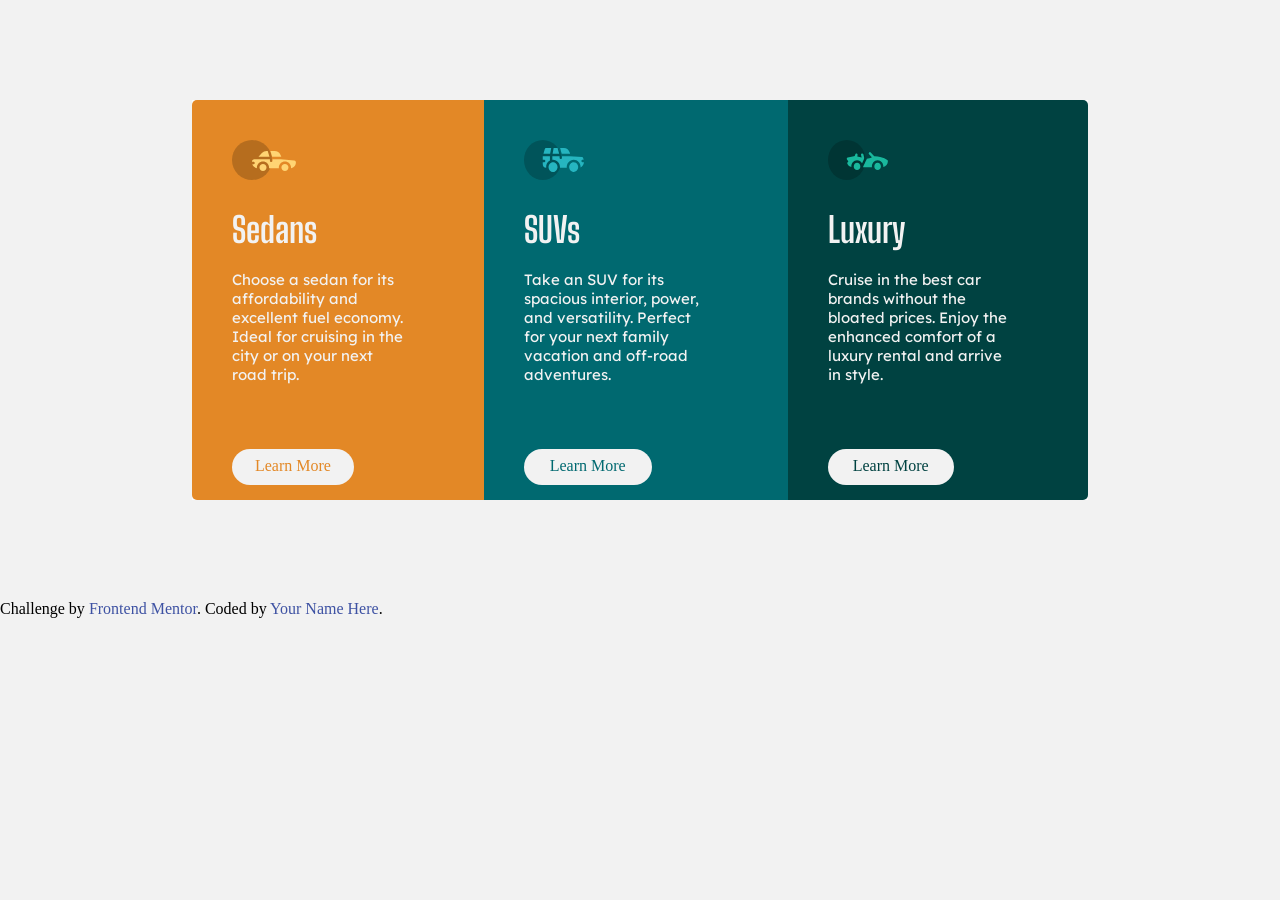
<file: 01_TPUNO/index.html>
<!DOCTYPE html>
<html lang="en">
<head>
  <meta charset="UTF-8">
  <meta name="viewport" content="width=device-width, initial-scale=1.0"> <!-- displays site properly based on user's device -->
  
  <link rel="icon" type="image/png" sizes="32x32" href="./images/favicon-32x32.png">
  <link rel="preconnect" href="https://fonts.googleapis.com">
  <link rel="preconnect" href="https://fonts.gstatic.com" crossorigin>
  <link href="https://fonts.googleapis.com/css2?family=Big+Shoulders+Display:wght@700&family=Lexend+Deca&family=Oswald:wght@400;700&display=swap" rel="stylesheet">
  <link rel="stylesheet" href="css/style.css">
  <title>Frontend Mentor | 3-column preview card component</title>

</head>
<body> 
<div class="union">

          <div class="sedans">
              <div class="Contenedor">
                      <div class="ContenedorImagen">
                          <img src="images/icon-sedans.svg" alt="Imagen Sedan" >
                      </div>

                      <div class="ContenedorTitulo">
                           <h2> Sedans</h2>
                      </div> 

                      <div class="ContenedorParrafo"> 
                          <p>Choose a sedan for its affordability and excellent fuel economy. Ideal for cruising in the city 
                           or on your next road trip.</p>
                      </div> 

                     <div class="ContenedorBoton">
                           <a href="#" class="Sedanboton">Learn More</a>
                   </div>

              </div>  
          </div>


          <div class="suvs">
             <div class="Contenedor">
                   <div class="ContenedorImagen">
                           <img src="images/icon-suvs.svg" alt="Imagen Suvs" class="imagen">
                   </div>
                    <div class="ContenedorTitulo">
                         <h2>SUVs</h2>
                    </div>  
                    <div class="ContenedorParrafo"> 
                        <p>Take an SUV for its spacious interior, power, and versatility. Perfect for your next family vacation 
                        and off-road adventures.</p>
                    </div> 
                     <div class="ContenedorBoton">
                           <a href="#" class="SuvsBoton">Learn More</a>
                   </div>

            </div>
        </div>

        <div class="luxury">
              <div class="Contenedor">
                    <div class="ContenedorImagen">
                        <img src="images/icon-luxury.svg" alt="Luxury" class="imagen">
                    </div>

                    <div class="ContenedorTitulo">    
                        <h2>Luxury</h2>
                    </div>  

                    <div class="ContenedorParrafo">    
                        <p> Cruise in the best car brands without the bloated prices. Enjoy the enhanced comfort of a luxury 
                        rental and arrive in style.</p>
                    </div> 

                    <div class="ContenedorBoton">    
                         <a href="#" class="LuxuryBoton">Learn More</a>
                    </div>
            </div>
      </div>
  </div>

  <div class="attribution">
    Challenge by <a href="https://www.frontendmentor.io?ref=challenge" target="_blank">Frontend Mentor</a>. 
    Coded by <a href="#">Your Name Here</a>.
  </div>
</body>
</html>
</file>
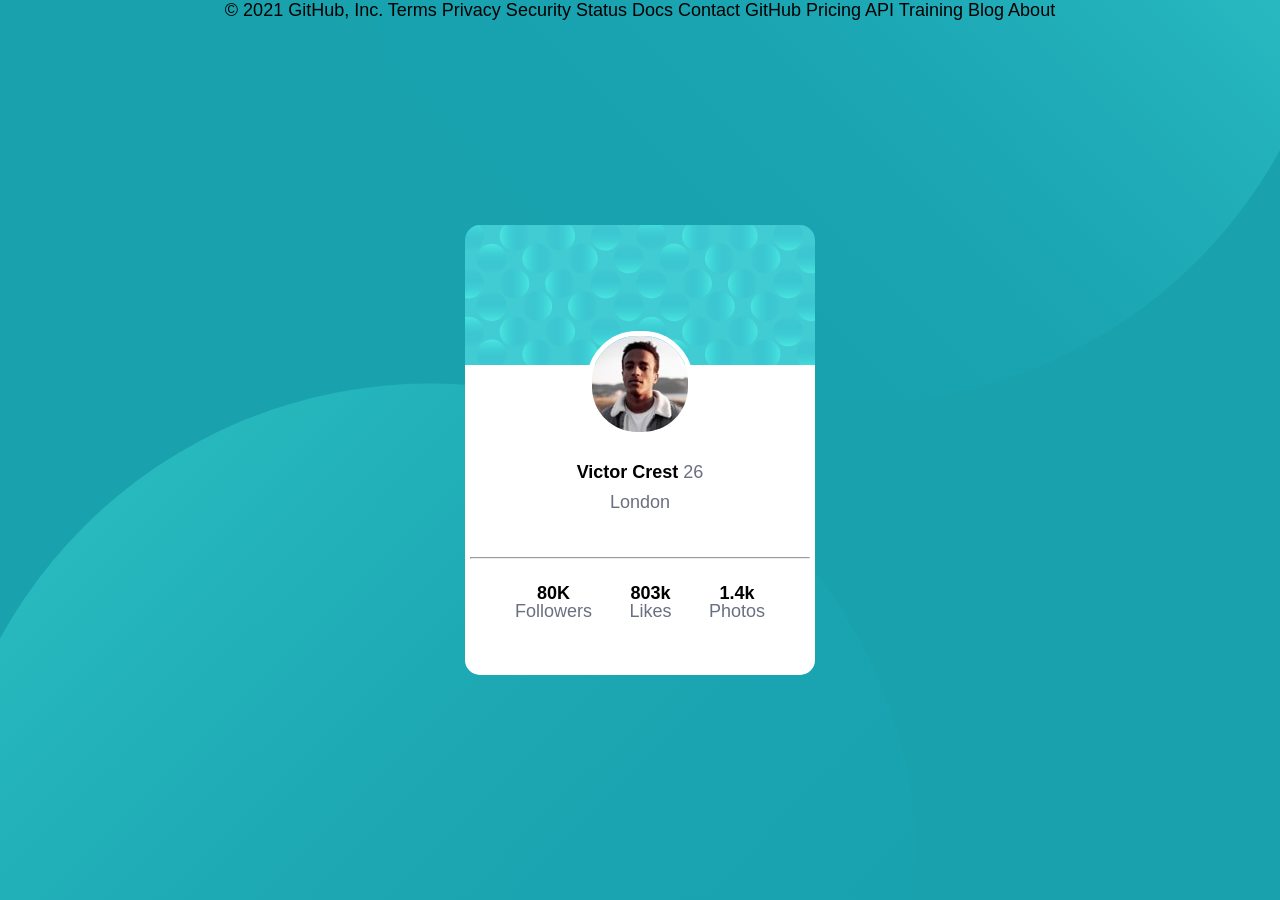
<file: desafionucba2-main/index.html>
<!DOCTYPE html>
<html lang="en">
<head>
  <meta charset="UTF-8">
  <meta name="viewport" content="width=device-width, initial-scale=1.0"> <!-- displays site properly based on user's device -->

  <link rel="icon" type="image/png" sizes="32x32" href="./images/favicon-32x32.png">
  <link rel="stylesheet" href="styles.css">
  
  <title>Frontend Mentor | Profile card component</title>

  <!-- Feel free to remove these styles or customise in your own stylesheet 👍 -->

</head>
<body>
  <main>
    <div class="card">
        
        <div class="data">
                                  <img src="./images/image-victor.jpg" alt="profile-pic" class="foto">

                 <div class="info">
                                 <div class= "dataso">
                                            <!-- <div class="nombre"> 
                                                      <p>Victor Crest <span>26</span></p>
                                                      
                                            </div>
                                 </div>
                                  <div class="ciudad">
                                    <span>London</span>  -->

                                    <div class="information_victor">
                                      <p>Victor Crest <span>26</span> </p>
                                      <p class="london"><span>London</span> </p> 
                                    </div>
                                  </div>

                 </div>
                 
                 <div class="interlineado">
                          <hr>

                 </div>
                 <div class="stats">
                                 
                                  <!-- <div class="seguidores">
                                      <h3>80K
                                      <dl><dt class="gris">Followers</dt></dl>
                                    </h3>
                                  </div>
                                  <div class="likes">
                                      <h3>
                                        803K 
                                        <dl><dt class="gris">Likes</dt></dl> 
                                      </h3>
                                  </div>
                                  <div class="fotos">
                                      <h3>1.4K
                                        <p class="gris">Photos</p>
                                      </h3> 
                                  </div> -->
                                  <div><p class="followers">80K</p> <p><span>Followers</span> </p> </div>
                                  <div><p>803k</p> <p><span>Likes</span> </p> </div>
                                  <div><p>1.4k</p> <p><span>Photos</span> </p> </div>

                 </div>
        </div>
    </div> <!--fin del div card -->
    
   
</main>
  
  

<!-- <footer>
  <div class="attribution">
    Challenge by <a href="https://www.frontendmentor.io?ref=challenge" target="_blank">Frontend Mentor</a>. 
    Coded by <a href="#">Your Name Here</a>.
  </div>
</footer> -->
</body>
</html>

<!-- Victor Crest
26
London
80K
Followers
803K
Likes
1.4K
Photos -->
© 2021 GitHub, Inc.
Terms
Privacy
Security
Status
Docs
Contact GitHub
Pricing
API
Training
Blog
About
</file>
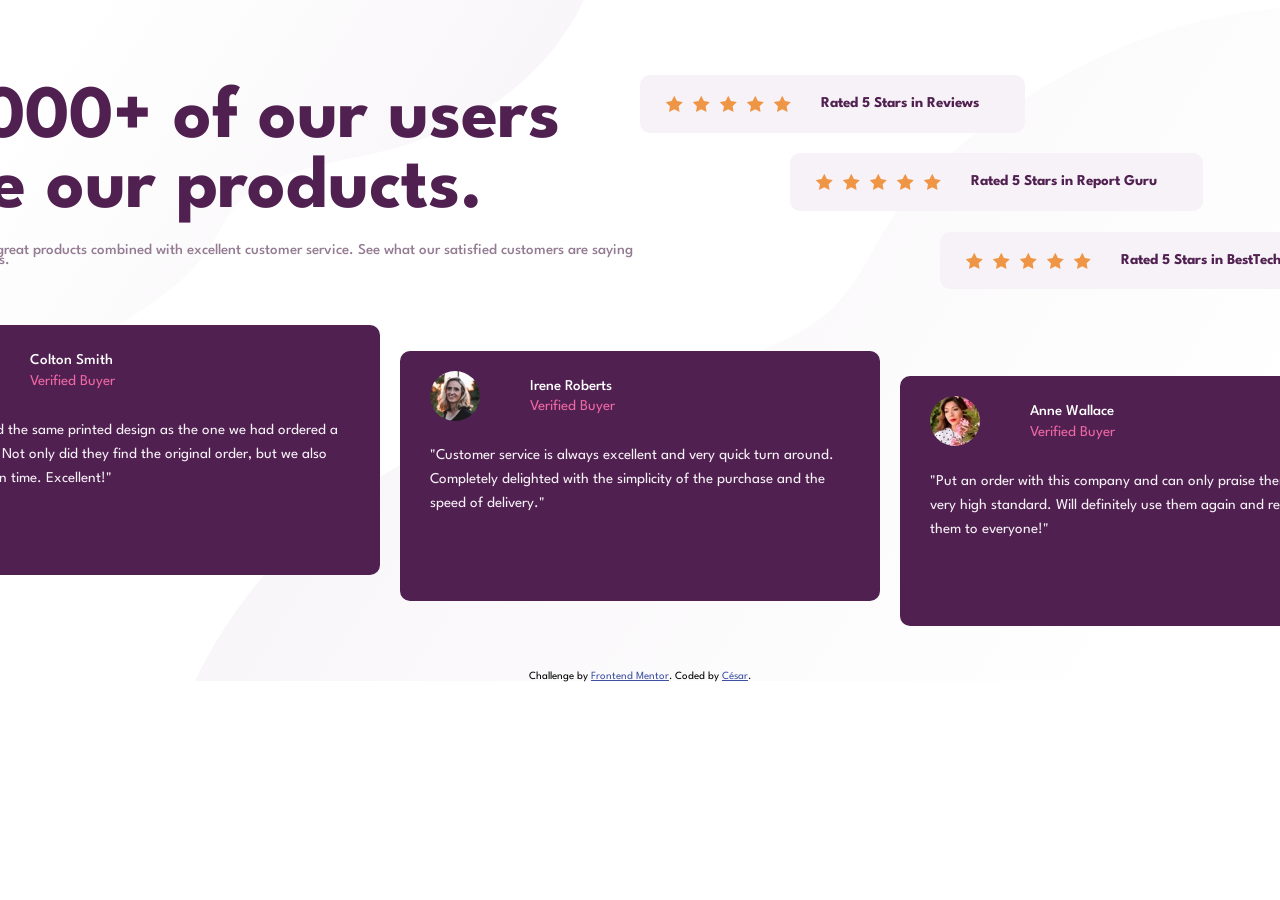
<file: 03_TPDOS/Frontend-mentor3-main/index.html>
<!DOCTYPE html>
<html lang="en">
  <head>
    <meta charset="UTF-8" />
    <meta name="viewport" content="width=device-width, initial-scale=1.0" />
    <!-- displays site properly based on user's device -->
    
    <link rel="stylesheet" href="./styles.css">
    <link
      rel="icon"
      type="image/png"
      sizes="32x32"
      href="./images/favicon-32x32.png"
    />

    <title>Frontend Mentor | Social proof section</title>

    <!-- Feel free to remove these styles or customise in your own stylesheet 👍 -->
    <style>
      .attribution {
        font-size: 11px;
        text-align: center;
      }
      .attribution a {
        color: hsl(228, 45%, 44%);
      }
    </style>
  </head>
  <body>
  <div class="container">
    <div class="part_1">
      <div class="service col-6">
        <h1>10,000+ of our users love our products.</h1>
    
        <p>We only provide great products combined with excellent customer service.
          See what our satisfied customers are saying about our services.
        </p>
      </div>

      <div class="rated col-6">
        <div class="stars stars_left"> 
          <img src="./images/icon-star.svg" alt="Icon star"><img src="./images/icon-star.svg" alt="Icon star"><img src="./images/icon-star.svg" alt="Icon star"><img src="./images/icon-star.svg" alt="Icon star"><img src="./images/icon-star.svg" alt="Icon star">
          <p>Rated 5 Stars in Reviews</p> 
        </div>

        <div class="stars stars_center"> <img src="./images/icon-star.svg" alt="Icon star"><img src="./images/icon-star.svg" alt="Icon star"><img src="./images/icon-star.svg" alt="Icon star"><img src="./images/icon-star.svg" alt="Icon star"><img src="./images/icon-star.svg" alt="Icon star">
          <p>Rated 5 Stars in Report Guru</p>  
        </div>

        <div class="stars stars_right"> <img src="./images/icon-star.svg" alt="Icon star"><img src="./images/icon-star.svg" alt="Icon star"><img src="./images/icon-star.svg" alt="Icon star"><img src="./images/icon-star.svg" alt="Icon star"><img src="./images/icon-star.svg" alt="Icon star">
           <p>Rated 5 Stars in BestTech</p>  
        </div>

      </div>
    </div>

    
      <div class="profiles">
        <div class="card colton col-4">
          
          <div class="personal_information">
            <img src="./images/image-colton.jpg" alt="" class="profile_pic">
            <div class="name">     
            <p>Colton Smith</p>  
            <p class="verified">Verified Buyer</p> 
            </div> 
          </div>
          <div class="information">
            <p> "We needed the same printed design as the one we had ordered a week prior.
                Not only did they find the original order, but we also received it in time.
                Excellent!"</p>
          </div>
        </div>

        <div class="card irene col-4">
          
          <div class="personal_information">
            <img src="./images/image-irene.jpg" alt="">
            <div class="name">
            <p>Irene Roberts</p> 
            <p class="verified">Verified Buyer</p> 
            </div>
          </div>
          <div class="information">
            <p>"Customer service is always excellent and very quick turn around. Completely
                delighted with the simplicity of the purchase and the speed of delivery."</p>
          </div>
        </div>

        <div class="card anne col-4">
          <div class="personal_information">
            <img src="./images/image-anne.jpg" alt="">
            <div class="name">
            <p>Anne Wallace</p> 
            <p class="verified">Verified Buyer</p> 
            </div>
          </div>
          <div class="information">
            <p>"Put an order with this company and can only praise them for the very high
                standard. Will definitely use them again and recommend them to everyone!"</p>
          </div>
        </div>

      </div>
    
    
  </div>

    <div class="attribution">
      Challenge by
      <a href="https://www.frontendmentor.io?ref=challenge" target="_blank"
        >Frontend Mentor</a
      >. Coded by <a href="#">César</a>.
    </div>
  </body>
</html>
</file>
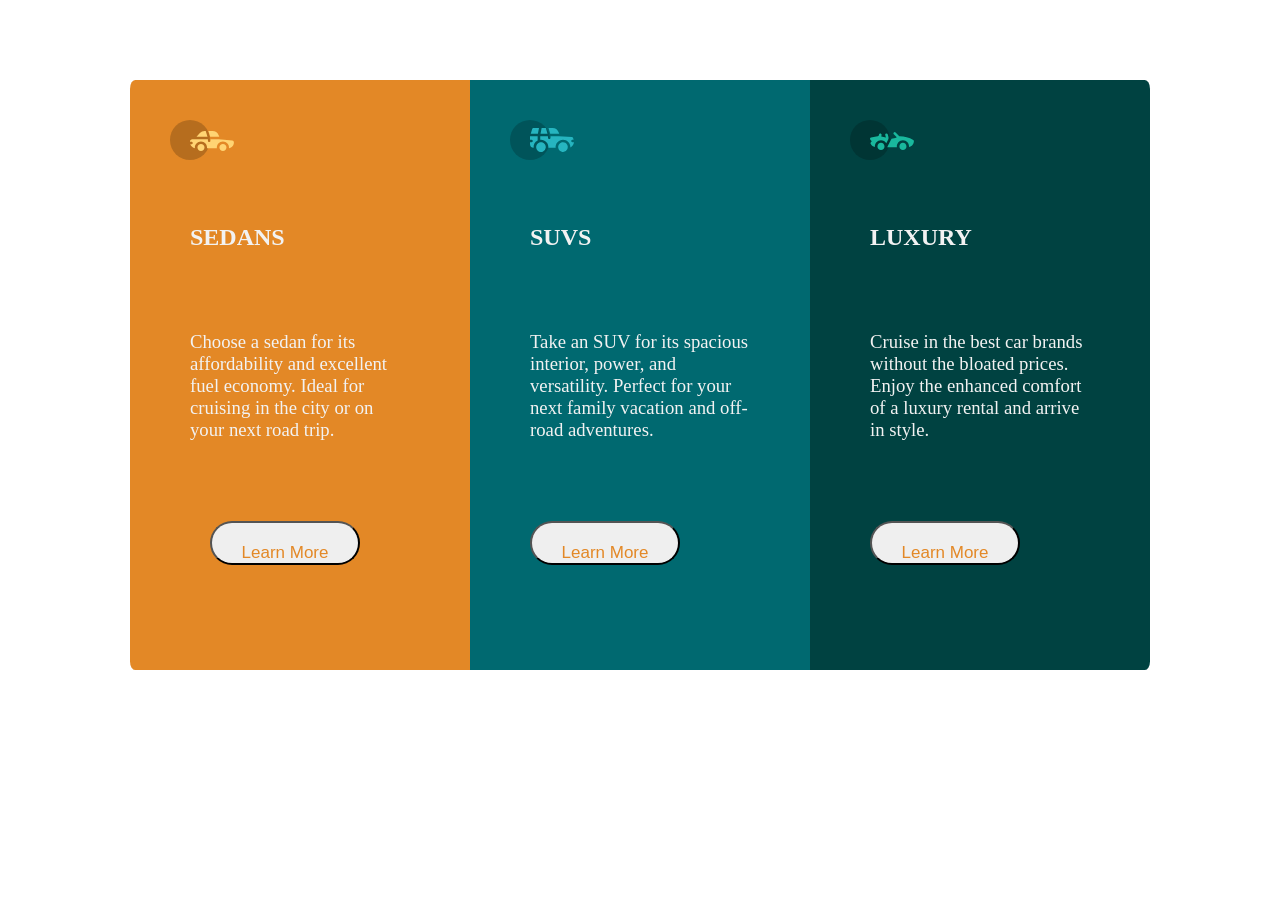
<file: TRABAJOS_GRUPONUC/01_TPUNO/index.html>
<!DOCTYPE html>
<div lang="en">
<head>
  <meta charset="UTF-8">
  <meta name="viewport" content="width=device-width, initial-scale=1.0"> <!-- displays site properly based on user's device -->
  <link rel="stylesheet"  href="./styles.css" > 
  
  <title>Frontend Mentor | 3-column preview card component</title>

  <!-- Feel free to remove these styles or customise in your own stylesheet 👍 -->
 
</head>
<body>
<!--primero declaramos el elemento padre que controlara a los demas elementos dentro del css-->
  <div class="union"> 
         
       <!--en segundo lugar declararemos los elementos hijos(sedans,suvs y luxury)
      cada cual con sus funcionalidades correspondiente que se relacionaran con styles.css

      RECORDAR QUE LA ETIQUETA CLASS SE USA PARA LLAMAR A UNA FUNCION EN CSS, ES DECIR CADA VEZ QUE APARESCA CLASS
      ES POR QUE ESTA RELACIONADO CON ALGUNA ETIQUETA EN CSS-->

            <div class="sedans">

                  <!--se declara la etiqueta img por sobre los contenidos h2 y p, para que el contenido
                  imagen quede por sobre el texto segun el enunciado y esto se repite en cada elemento hijo-->

                      <img src="./images/icon-sedans.svg" alt="imagen1" class="imagen1">
                      <h2>

                        <p class="tit">SEDANS</p>

                      </h2>
                      <h3> <p class="texto"> Choose a sedan for its affordability and excellent fuel economy. Ideal for cruising in the city 
                          or on your next road trip. </p></h3>
                      
                          <div class="learn" >

                                <div style="text-align: center;" >
                                <b>
                                <input type="button" value="Learn More" class="learn">
                                </b>
                                
                            </div>
                          </div>
              </div>
           

            <div class="suvs">
                      <img src="./images/icon-suvs.svg" alt="imagen2" class="imagen2">
                      <h2>
                        
                        <p class="tit">SUVS</p> 

                      </h2>

                      <h3>

                        <p class="texto">
                        Take an SUV for its spacious interior, power, and versatility. Perfect for your next family vacation 
                        and off-road adventures.</p></h3>
                          <div class="learn">
                            <div style="text-align: center;">
              
                                <input type="button" value="Learn More" class="learn">
                              
                            </div>
                          </div>
            </div>

            <div class="luxury">
                      <img src="./images/icon-luxury.svg" alt="imagen2" class="imagen3">
                      <h2>

                          <p class="tit">LUXURY</p>

                      </h2>

                      <h3><p class="texto"> Cruise in the best car brands without the bloated prices. Enjoy the enhanced comfort of a luxury 
                          rental and arrive in style.</p></h3>
                          <div class="learn">
                            <div style="text-align: center;">
              
                                <input type="button" value="Learn More" class="learn">
                              
                            </div>
                          </div>
            </div>
    
</div>

</body>

</html>
</file>
<file: 01_TPUNO/css/style.css>
* {
    margin: 0px;
    padding: 0px;
    box-sizing: 0px;
}
body{
	background-color: hsl(0, 0%, 95%);
}
p {
    color: hsl(0, 0%, 95%);
    font-family: 'Lexend Deca', sans-serif;
    font-size: 15px;
    text-align: left;
}
a{
	color: hsl(228, 45%, 44%); 
	text-decoration: none;
	background-color:  hsl(0, 0%, 95%);
}
h2{
	color:hsl(0, 0%, 95%);
	font-family: 'Big Shoulders Display', cursive;
	font-size: 35px;
}

.union{
     background-color: hsla(0, 0%, 100%, 0.75) ;
    display: flex;
    flex-direction: row;
    height: 400px;
    width: 70%;
    margin: 100px auto;
}
.sedans {
    background-color: hsl(31, 77%, 52%);
    display: flex;
    flex-direction: column ;
    justify-content: flex-start;
  	border-bottom-left-radius: 5px;
  	border-top-left-radius: 5px;
}
.Contenedor{
	
	margin-left: 40px;
	margin-right:40px;
}
.ContenedorImagen{
	margin-top: 40px;
	margin-bottom: 25px;
}
.ContenedorParrafo{
	margin-top: 20px;
	margin-bottom: 65px;
	margin-right: 35px;
}
.ContenedorBoton{
	display: flex;
	justify-content: flex-start;
}
.Sedanboton{
	width: 50%;
	height: 20px;
	border-radius: 25px;
	text-align: center;
	padding: 8px;
	color: hsl(31, 77%, 52%);

}
.suvs {
        
    background-color: hsl(184, 100%, 22%);
    display: flex;
    flex-direction: column ;
    justify-content: flex-start;
}
.SuvsBoton{
	width: 50%;
	height: 20px;
	border-radius: 25px;
	text-align: center;
	padding: 8px;
	color: hsl(184, 100%, 22%);

}

.luxury{
    background-color: hsl(179, 100%, 13%);
    display: flex;
    flex-direction: column ;
    justify-content: flex-start;
  	border-bottom-right-radius:5px;
  	border-top-right-radius: 5px;
}
.LuxuryBoton{
	width: 50%;
	height: 20px;
	border-radius: 25px;
	text-align: center;
	padding: 8px;
	color: hsl(179, 100%, 13%);
}
.imagen{
	height: 40px;
	width: 60px;
}
</file>
<file: desafionucba2-main/styles.css>
@import url('https://fonts.googleapis.com/css2?family=Oswald:wght@400;700&family=Press+Start+2P&family=Roboto&display=swap');


:root{
     --Dark-cyan: hsl(185, 75%, 39%);
--Very-dark-desaturated-blue: hsl(229, 23%, 23%);
--Dark-grayish-blue: hsl(227, 10%, 46%);
--Dark-gray: hsl(0, 0%, 59%);
}
*{
     padding: 0;
     margin: 0;
     box-sizing: border-box;
}

body
{
     background-image: url(images/bg-pattern-top.svg),
     url(images/bg-pattern-bottom.svg);
   background-position: 120% 60%, -20% -40%;
    
   background-repeat: no-repeat, no-repeat;
   background-color: var(--Dark-cyan);

   display: flex;
   flex-direction:row;
   justify-content: center;
   align-items: center;

   font-family: 'Kumbh Sans', sans-serif;
   font-size: 18px;

   
     
}

.card{
     width: 350px;
     height: 50%;
     position: absolute;
     top: 50%;
     left: 50%;
     transform: translate(-50%, -50%);
     background-image: url(images/bg-pattern-card.svg);
     background-repeat: no-repeat;
     background-color: white;
     border-radius: 15px;
     display: flex;
     justify-content: center;
     align-items: center;

   
}
.foto {
     border: 5px solid white;
     border-radius: 50px;
     margin-top: 30px;
    
}

.data { 
     display: flex;
     flex-direction: column ;
     justify-content: center;
     align-items: center;
     align-self: center;
     line-height: 1em;
     width: 250px;
     margin-top: 46px;

}
.data > * {
     /*padding: 10px;*/
     flex: 1 100%;
}

.cuadrado {
     height: 450px;
     width: 350px;
     background: white;
     border-radius: 15px;
     display: flex;
     flex-direction: row ;
     justify-content: center;
     margin-top: 100px;
     
}

.subfondo {

     height: 450px;
     width: 350px;
     
   
}

.stats {

    display: flex;
    flex-direction: row;
    width: 250px;
    justify-content: space-between;
    margin: 25px;

}



.seguidores , .likes , .fotos {
     margin: 5px;
     margin-left: 40%;
     display: flex;
     justify-content: center;
     align-self: center;
     align-items: center;
     font-family: 'Kumbh Sans' ;
}

.gris {
     color:hsl(0, 0%, 59%);
     font-size: 12px;
}
.info{

     margin-left: 50px;
     margin-top: 20px;
     margin-right: 50px;
}


hr {
     background-color: hsl(0, 0%, 59%);
     height: 2px;
     width: 340px;
     color: hsl(0, 0%, 59%);
     margin-top: 40px;
}

.dataso {
     display: contents;
     margin-left: 60px;
     margin-right: 60px;
     line-height: 30px;
}

p{
     font-weight: 700;
     text-align: center;
 }
 
 span{
     font-weight: 400;
     color: var(--Dark-grayish-blue);
 }
 



.attribution {
     font-size: 11px;
     text-align: center;

} 
       
    
.attribution a {
              color: hsl(228, 45%, 44%);
} 

@media only screen and (min-width:1440px) {
     body{
        background-position: -55% 24%, 150% -70%;
     }

     .card{
     width: 350px;
     height: 400px;
     position: absolute;
     top: 50%;
     left: 50%;
     transform: translate(-50%, -50%);
     background-image: url(images/bg-pattern-card.svg);
     background-repeat: no-repeat;
     background-color: white;
     border-radius: 15px;
     display: flex;
     justify-content: center;
     align-items: center;
     }
}



/*
.attribution 
    { font-size: 11px;
         text-align: center;
       
    }
         .attribution a 
         {
              color: hsl(228, 45%, 44%);
         } 
*/
</file>
<file: 03_TPDOS/Frontend-mentor3-main/styles.css>
@import url('https://fonts.googleapis.com/css2?family=Spartan:wght@400;500;700&display=swap');

:root {
--Dark-Grayish-Magenta: hsl(303, 10%, 53%);
--Light-Grayish-Magenta: hsl(300, 24%, 96%);
--White: hsl(0, 0%, 100%);
--Very-Dark-Magenta: hsl(300, 43%, 22%);
--Soft-Pink: hsl(333, 80%, 67%)
}

*{
    padding: 0;
    margin: 0;
    box-sizing: border-box;
}

body{
    background-image: url(./images/bg-pattern-top-mobile.svg), url(./images/bg-pattern-bottom-mobile.svg);
    background-repeat: no-repeat;
    
     background-position: 0% 0%, 100% 100%; 
    font-family: 'Spartan' , sans-serif;
    font-size: 15px;
    margin-top: 4em;
}

.container{
    display: flex;
    flex-direction: column;
    justify-content: center;
    align-items: center;
    margin: 25px;

}

.service h1{
    
    text-align: center;
    color: var(--Very-Dark-Magenta);
    font-weight: 700;
    /* font-size: 5em; */
}

.service p{
    text-align: center;
    font-weight: 500;
    color: var(--Dark-Grayish-Magenta);
    line-height: 1.3rem;
    margin: 1.3rem 0;
}


.stars{
    /* display: flex; */
    text-align: center;
    color: var(--Very-Dark-Magenta);
    background-color: var(--Light-Grayish-Magenta);
    padding: 1.3rem;
    margin: 1.3rem 0;
    border-radius: 10px;
    font-weight: 700;
}
/* .stars_left {
    margin-top: 1em;
    align-self: flex-start;
}
.stars_center{
    align-self: flex-start;
    margin-left:10em ;
}
.stars_right{
    align-self: flex-start;
    margin-left:20em ;
} */


.card{
    background-color: var(--Very-Dark-Magenta);
    height: 350px;
    border-radius: 10px;
    padding: 20px 30px;
    margin: 20px 10px;
}

.personal_information{
    display: flex;
}


.personal_information img{
    border-radius: 50px;
    width: 50px;
    height: 50px;
    /* margin-top: 0px; */
    
}

.information{
    font-weight: 400;
    line-height: 1.5rem;
    margin: 1.3rem 0;
    color: var(--Light-Grayish-Magenta);
    

}

.name{
    margin: 5px 50px;
    line-height: 1.3rem;font-weight: 500;
    color: var(--White);

    
}

.verified{
    color: var(--Soft-Pink);
    font-weight: 400;
}


@media only screen and (min-width: 768px) {
    body{
        background-image: url(./images/bg-pattern-top-desktop.svg), url(./images/bg-pattern-bottom-desktop.svg);
        background-repeat: no-repeat;
        
         background-position: 0% 0%, 100% 100%; 
    }
    .service h1{

        font-size: 5em;
        text-align: left;
    }
    .part_1{
        display: flex;
        width: 100em;
    }
    .profiles{
        display: flex;
        flex-flow: row;
        height:336px;    
        width: 100em;    
    }
    .stars img{
        margin: 0 5px;
    }
    .card{
        
        height: 250px;
    }
    .colton{
        margin-top: 1em;
        align-self: flex-start;
    }
    .irene{
        margin-top: 1em;
        align-self: center;
    }
    .anne{
         margin-top: 1em;
        align-self: flex-end;
    }
    .service{
        margin:auto;
    }
    .service p{
        font-size:15px;
        text-align: left;
        line-height: 10px;
    }
    .rated{
      
        display: flex;
        flex-flow: column wrap ;
        
    }
    .stars{
        display: flex; 
       
    }
    .stars p{
        margin: 0px 25px;
        text-align: center;
    }
     .stars_left {
    margin-top: 1em;
    align-self: flex-start;
    }

    .stars_center{
    align-self: flex-start;
    margin-left:10em ;
    margin-top: 0px;
    }

    .stars_right{
    align-self: flex-start;
    margin-left:20em ;
    margin-top: 0px;
    } 
      


    /* For desktop: */
    .col-1 {width: 8.33%;}
    .col-2 {width: 16.66%;}
    .col-3 {width: 25%;}
    .col-4 {width: 33.33%;}
    .col-5 {width: 41.66%;}
    .col-6 {width: 50%;}
    .col-7 {width: 58.33%;}
    .col-8 {width: 66.66%;}
    .col-9 {width: 75%;}
    .col-10 {width: 83.33%;}
    .col-11 {width: 91.66%;}
    .col-12 {width: 100%;}
  }
</file>
<file: TRABAJOS_GRUPONUC/01_TPUNO/styles.css>
/*<style>
.attribution { font-size: 11px; text-align: center; }
.attribution a { color: hsl(228, 45%, 44%); }
</style>*/


/*Declaramos los valores estandares de margen y bordes, para la pagina a nivel general*/
* {
    margin: 0px;
    padding: 20px;
    box-sizing: 10px;
}

/* estamos delclarando que h3(titulos) tengan color blanco*/
h3 {
    color: hsl(0, 0%, 95%) ;
}


/* estamos delclarando que h2(texto) tengan color blanco*/
h2 {
    color: hsl(0, 0%, 95%);
}

/*se declara el elemento "padre"(llamado union en este caso)los valores y posiciones generales
que contendra a los 3 elementos hijos utilizando flexbox*/

.union{
    background-color: hsla(0, 0%, 100%, 0.75) ;
    display: flex;
    flex-direction: row;
    justify-content: center;
    align-items: center;

}



/* declaramos un div-class llamado tit para darle el tamaño correspondiente y la fuente
solicitada a los titulos*/

.tit {
    font-family: Big Shoulders Display;
    text-align: left;
    font-weight: 700;
}

/* declaramos un div-class llamado texto para darle el tamaño correspondiente y la fuente
solicitada a los textos segun el enunciado*/
.texto{
    font-family: Lexend Deca ;
    font-size: 15;
    text-align: left;
    font-weight: 400;
}

/*aquí empezamos a declarar el tamaño de cada columna y el color que utilizara cada columna-elemento*/
.sedans {
    background-color: hsl(31, 77%, 52%)
    ;
    width: 300px;
    height: 550px;
    border-bottom-left-radius: 1.5%;
    border-top-left-radius: 1.5%;
    
}


.suvs {
        
    background-color: hsl(184, 100%, 22%)
    ;
    width: 300px;
    height: 550px;

}

.luxury{
    background-color: hsl(179, 100%, 13%);
    width: 300px;
    height: 550px;
    border-bottom-right-radius: 1.5% ;
    border-top-right-radius: 1.5%;
}

/*editamos de acuerdo a lo mencionado en el enunciado, los botones bottom(contienen learn more)
para darle el borde correspondiente, y el tamaño adecuado*/

.learn {
    border-bottom-left-radius: 30px;
    border-bottom-right-radius: 30px ;
    border-top-left-radius: 30px;
    border-top-right-radius: 30px;
    width: 150px;
    height: 40px;
    color: hsl(31, 77%, 52%);
    font-size: 17px;
    
}
</file>
